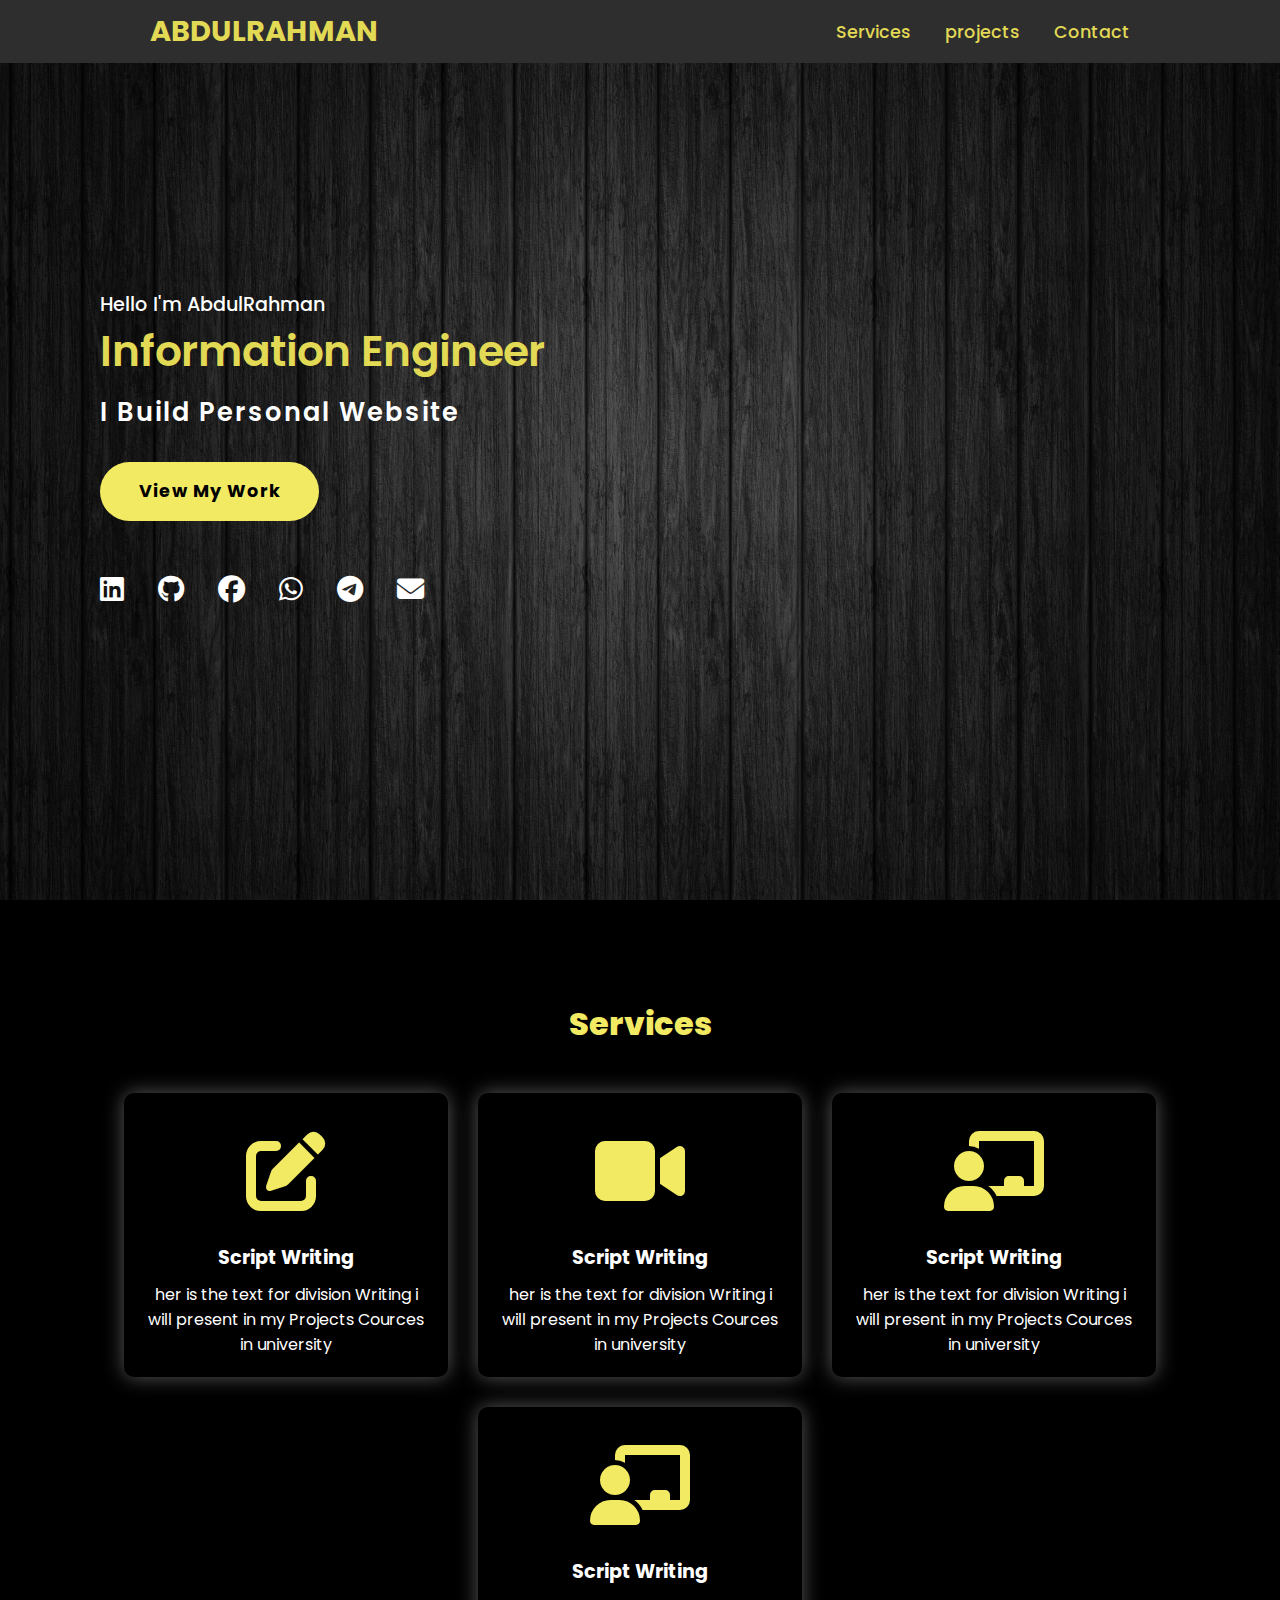
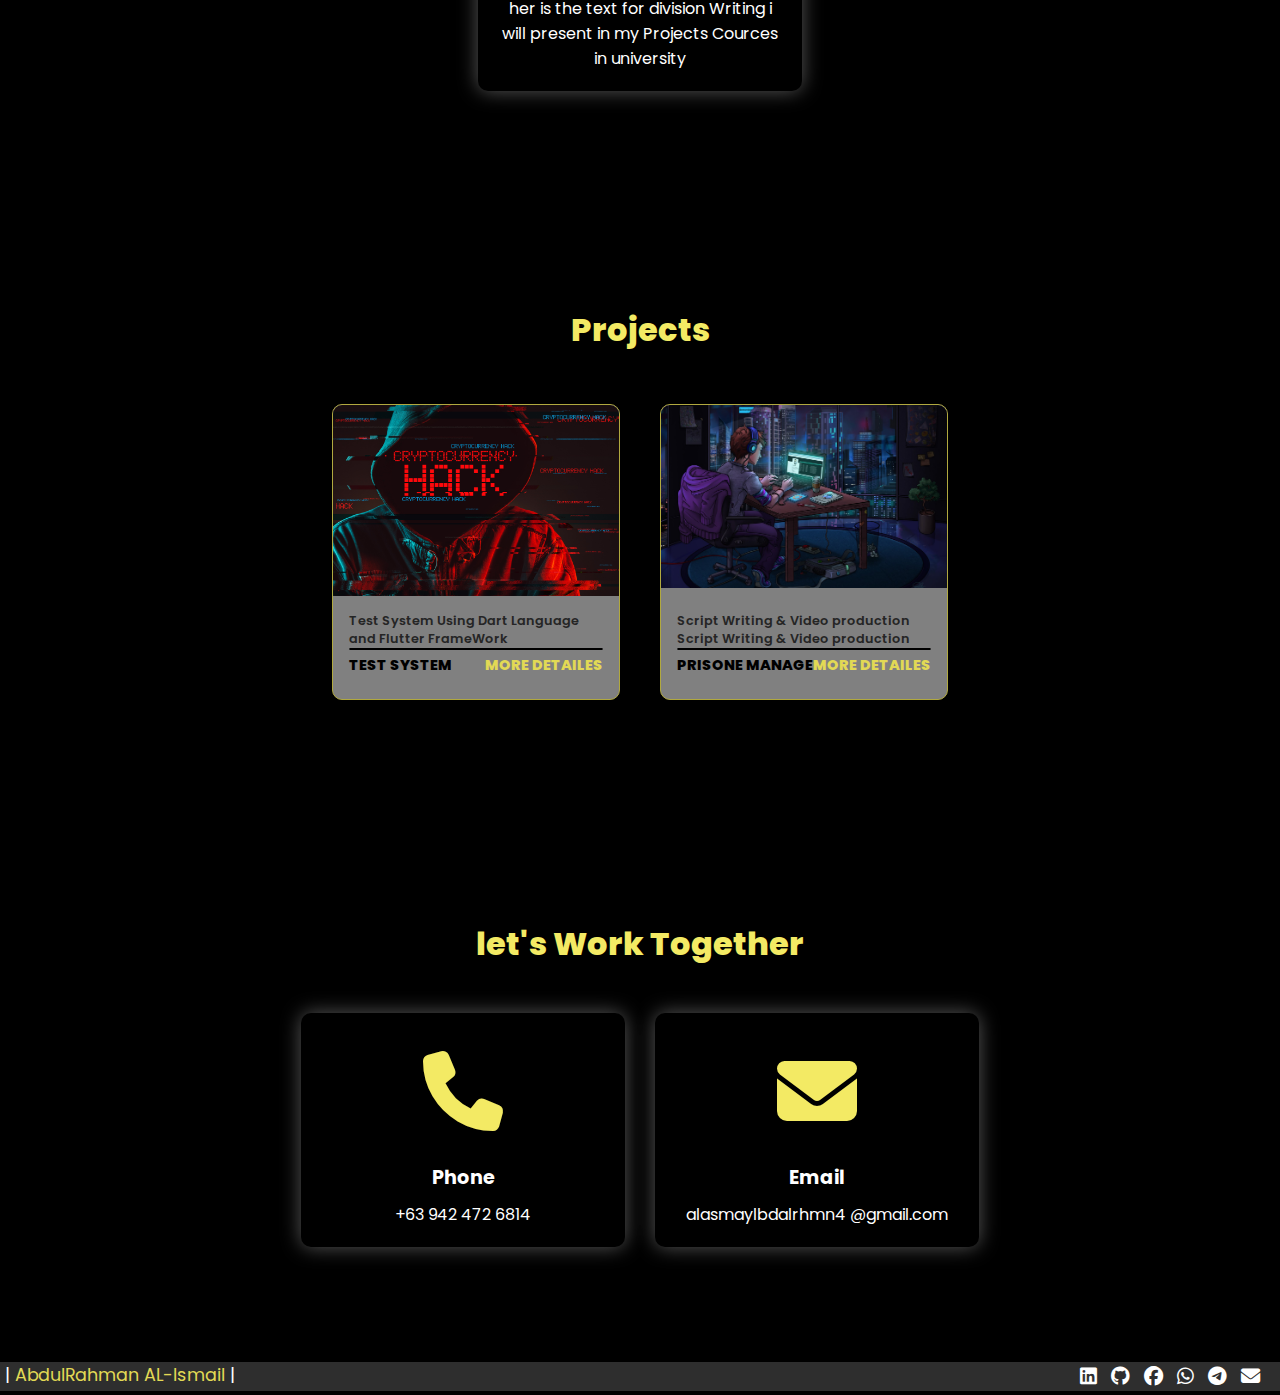
<file: index.html>
<!DOCTYPE html>
<html lang="en">

<head>
    <meta charset="UTF-8">
    <meta http-equiv="X-UA-Compatible" content="IE=edge">
    <meta name="viewport" content="width=device-width, initial-scale=1.0">
    <link rel="stylesheet" href="style.css">
    <link rel="stylesheet" href="https://cdnjs.cloudflare.com/ajax/libs/font-awesome/6.2.1/css/all.min.css">
    <title>AbdulRahman Al-Ismail</title>
</head>

<body>
    <header>
        <a href="#" class="logo">AbdulRahman</a>
        <nav class="navigation">
            <a href="#services">Services</a>
            <a href="#projects">projects</a>
            <a href="#contact">Contact</a>
        </nav>
    </header>
    <section class="main">
        <div>
            <h2>Hello I'm AbdulRahman<br> <span>Information Engineer</span></h2>
            <h3>I Build Personal Website</h3>
            <a href="#projects" class="main-btn">View My Work</a>
            <div class="social-icons">
                <a href="https://www.linkedin.com/in/abdul-rahman-al-ismail-48178323a?lipi=urn%3Ali%3Apage%3Ad_flagship3_profile_view_base_contact_details%3BPpUobvFYQHefG94EOBuu9A%3D%3D" target="_blank"><i class="fa-brands fa-linkedin"></i></a>
                <a href="https://github.com/abdul-rahmn" target="_blank"><i class="fa-brands fa-github"></i></a>
                <a href="https://www.facebook.com/profile.php?id=100048513832291" target="_blank"><i class="fa-brands fa-facebook"></i></a>
                <a href="https://wa.me/639424726814" target="_blank"><i class="fa-brands fa-whatsapp"></i></a>
                <a href="https://t.me/abdul_rahman771" target="_blank"><i class="fa-brands fa-telegram"></i></a>
                <a href="mailto:alasmaylbdalrhmn4@gmail.com" target="_blank"><i class="fa-solid fa-envelope"></i></a>
            </div>
        </div>
    </section>
    <section class="cards" id="services">
        <h2 class="title">Services</h2>
        <div class="content">
            <div class="card">
                <div class="icon">
                    <i class="fa-sharp fa-solid fa-pen-to-square"></i>
                </div>
                <div class="info">
                    <h3>Script Writing</h3>
                    <p>her is the text for division Writing i will present in my Projects Cources in university</p>
                </div>
            </div>
            <div class="card">
                <div class="icon">
                    <i class="fa-solid fa-video"></i>
                </div>
                <div class="info">
                    <h3>Script Writing</h3>
                    <p>her is the text for division Writing i will present in my Projects Cources in university</p>
                </div>
            </div>
            <div class="card">
                <div class="icon">
                    <i class="fa-solid fa-chalkboard-user"></i>
                </div>
                <div class="info">
                    <h3>Script Writing</h3>
                    <p>her is the text for division Writing i will present in my Projects Cources in university</p>
                </div>
            </div>
            <div class="card">
                <div class="icon">
                    <i class="fa-solid fa-chalkboard-user"></i>
                </div>
                <div class="info">
                    <h3>Script Writing</h3>
                    <p>her is the text for division Writing i will present in my Projects Cources in university</p>
                </div>
            </div>
        </div>

    </section>
    <section class="projects" id="projects">
        <h2 class="title">Projects</h2>
        <div class="content">
            <div class="project-card">
                <div class="project-image">
                    <img src="images/img1.png" alt="">
                </div>
                <div class="project-info">
                    <p class="project-catigory">Test System Using Dart Language and Flutter FrameWork</p>
                    <hr>
                    <strong class="project-title">
                        <span>Test System</span>
                        <a href="detailes.html" target="_self" class="more-detailes">More Detailes</a>
                    </strong>
                </div>
            </div>
            <div class="project-card">
                <div class="project-image">
                    <img src="images/img2.jpg" alt="">
                </div>
                <div class="project-info">
                    <p class="project-catigory">Script Writing & Video production Script Writing & Video production</p>
                    <hr>
                    <strong class="project-title">
                        <span>Prisone Manage</span>
                        <a href="detailes.html" target="_self" class="more-detailes">More Detailes</a>
                    </strong>
                </div>
            </div>
            <!-- <div class="project-card">
                <div class="project-image">
                    <img src="images/img1.png" alt="">
                </div>
                <div class="project-info">
                    <p class="project-catigory">Script Writing & Video production</p>
                    <hr>
                    <strong class="project-title">
                        <span>Dev Books</span>
                        <a href="detailes.html" target="_self" class="more-detailes">More Detailes</a>
                    </strong>
                </div>
            </div>
            <div class="project-card">
                <div class="project-image">
                    <img src="images/img2.jpg" alt="">
                </div>
                <div class="project-info">
                    <p class="project-catigory">Script Writing & Video production</p>
                    <hr>
                    <strong class="project-title">
                        <span>Dev Books</span>
                        <a href="detailes.html" target="_self" class="more-detailes">More Detailes</a>
                    </strong>
                </div>
            </div>
            <div class="project-card">
                <div class="project-image">
                    <img src="images/img1.png" alt="">
                </div>
                <div class="project-info">
                    <p class="project-catigory">Script Writing & Video production</p>
                    <hr>
                    <strong class="project-title">
                        <span>Dev Books</span>
                        <a href="#" class="more-detailes">More Detailes</a>
                    </strong>
                </div>
            </div> -->
        </div>
    </section>
    <section class="contact" id="contact">
        <h2 class="title">let's Work Together</h2>
        <div class="content">
            <div class="card">
                <div class="icon">
                    <i class="fa-solid fa-phone"></i>
                </div>
                <div class="info">
                    <h3>Phone</h3>
                    <p>+63 942 472 6814</p>
                </div>
            </div>
            <div class="card">
                <div class="icon">
                    <i class="fa-solid fa-envelope"></i>
                </div>
                <div class="info">
                    <h3>Email</h3>
                    <span>alasmaylbdalrhmn4 @gmail.com</span><br>
                </div>
            </div>
        </div>
    </section>
    <footer class="footer">
        <p class="footer-title">| <span>AbdulRahman AL-Ismail</span> |</p>
        <div class="social-icons">
            <a href="https://www.linkedin.com/in/abdul-rahman-al-ismail-48178323a?lipi=urn%3Ali%3Apage%3Ad_flagship3_profile_view_base_contact_details%3BPpUobvFYQHefG94EOBuu9A%3D%3D" target="_blank"><i class="fa-brands fa-linkedin"></i></a>
            <a href="https://github.com/abdul-rahmn" target="_blank"><i class="fa-brands fa-github"></i></a>
            <a href="https://www.facebook.com/profile.php?id=100048513832291" target="_blank"><i class="fa-brands fa-facebook"></i></a>
            <a href="https://wa.me/639424726814" target="_blank"><i class="fa-brands fa-whatsapp"></i></a>
            <a href="https://t.me/abdul_rahman771" target="_blank"><i class="fa-brands fa-telegram"></i></a>
            <a href="mailto:alasmaylbdalrhmn4@gmail.com" target="_blank"><i class="fa-solid fa-envelope"></i></a>
        </div>
    </footer>
</body>

</html>
</file>
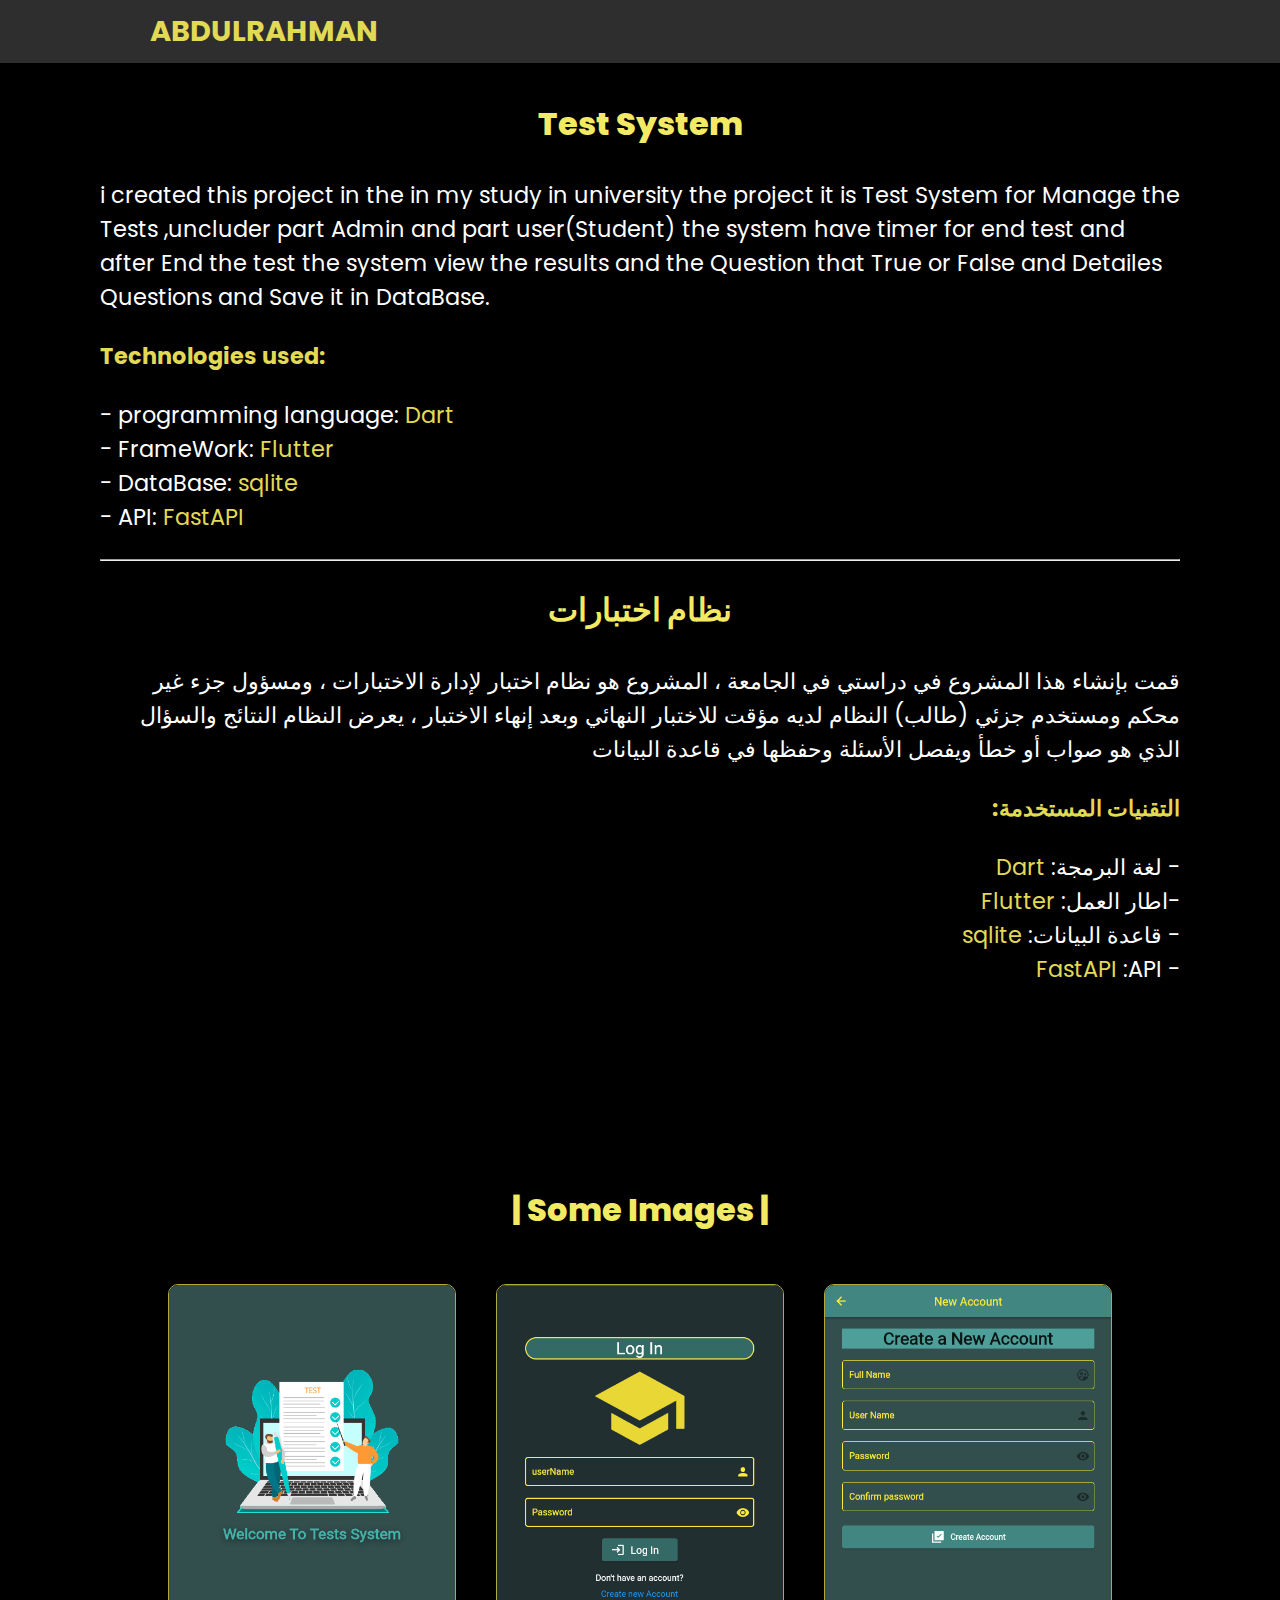
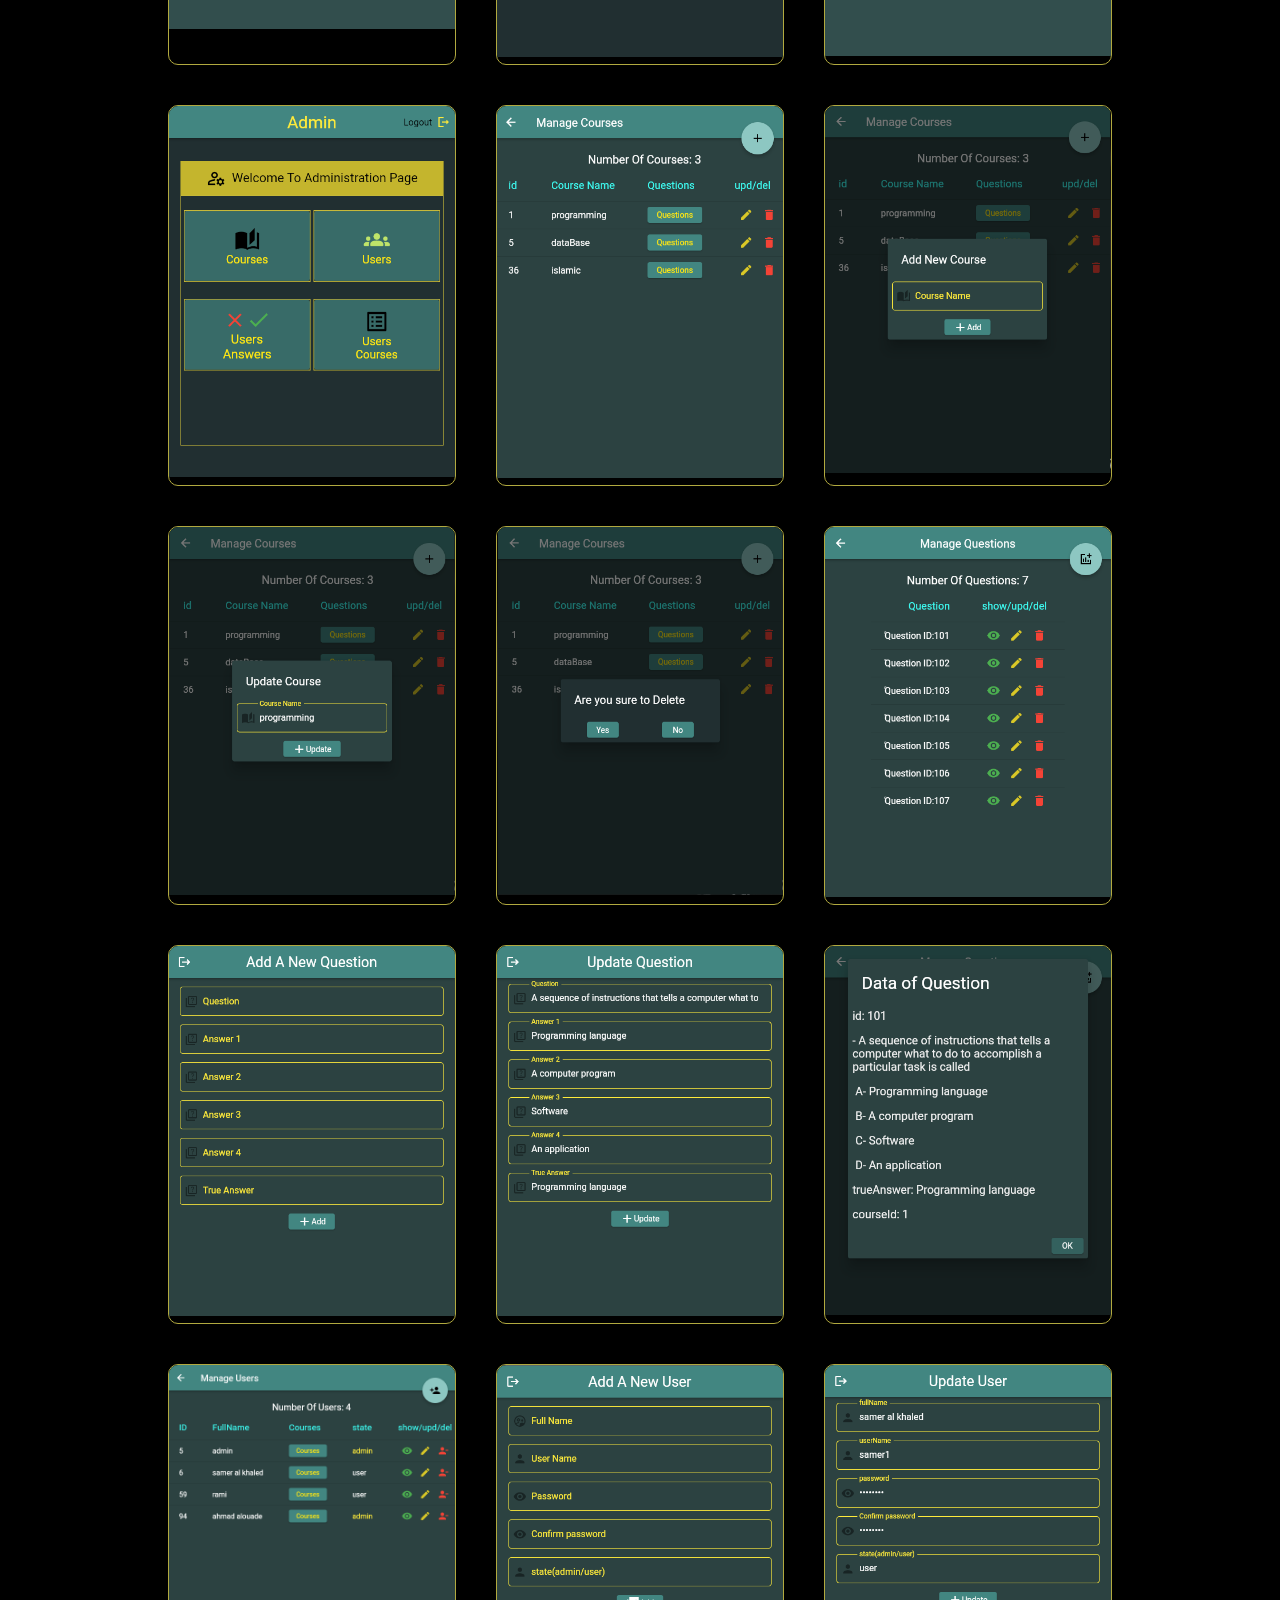
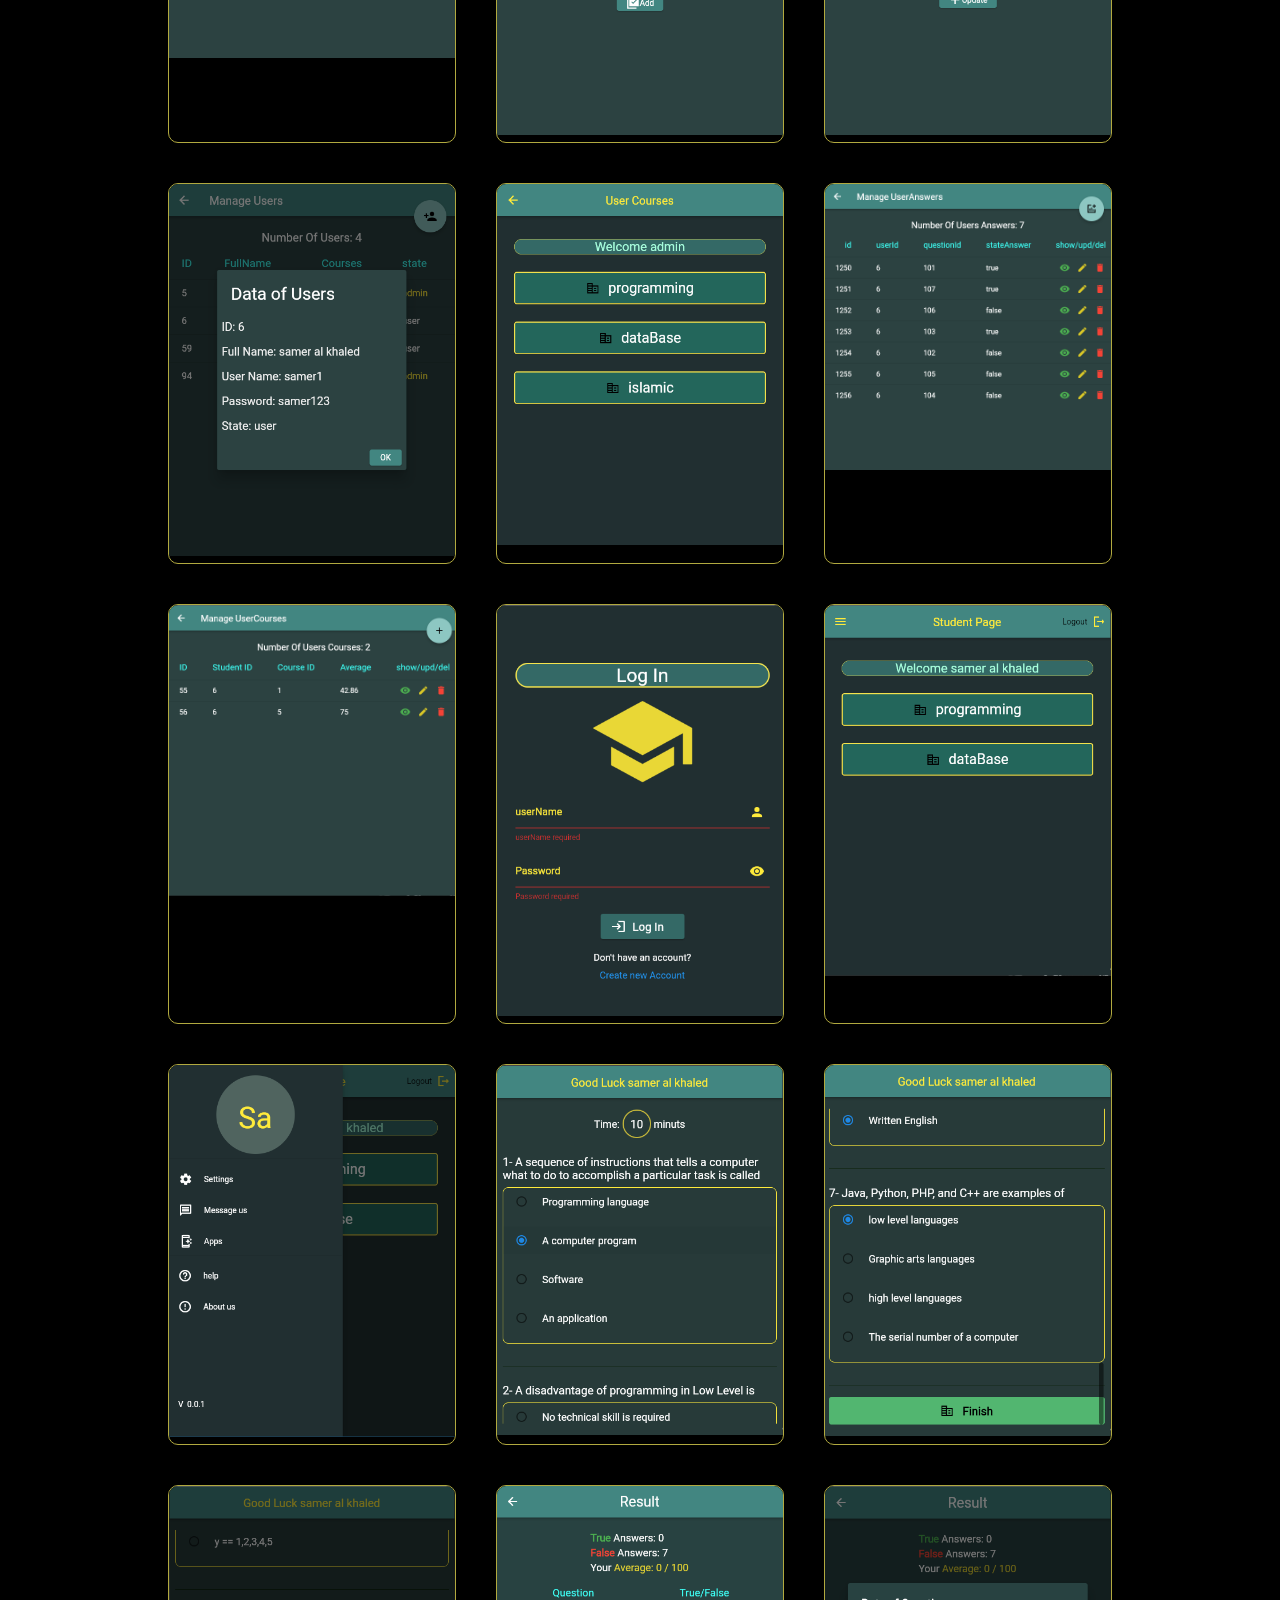
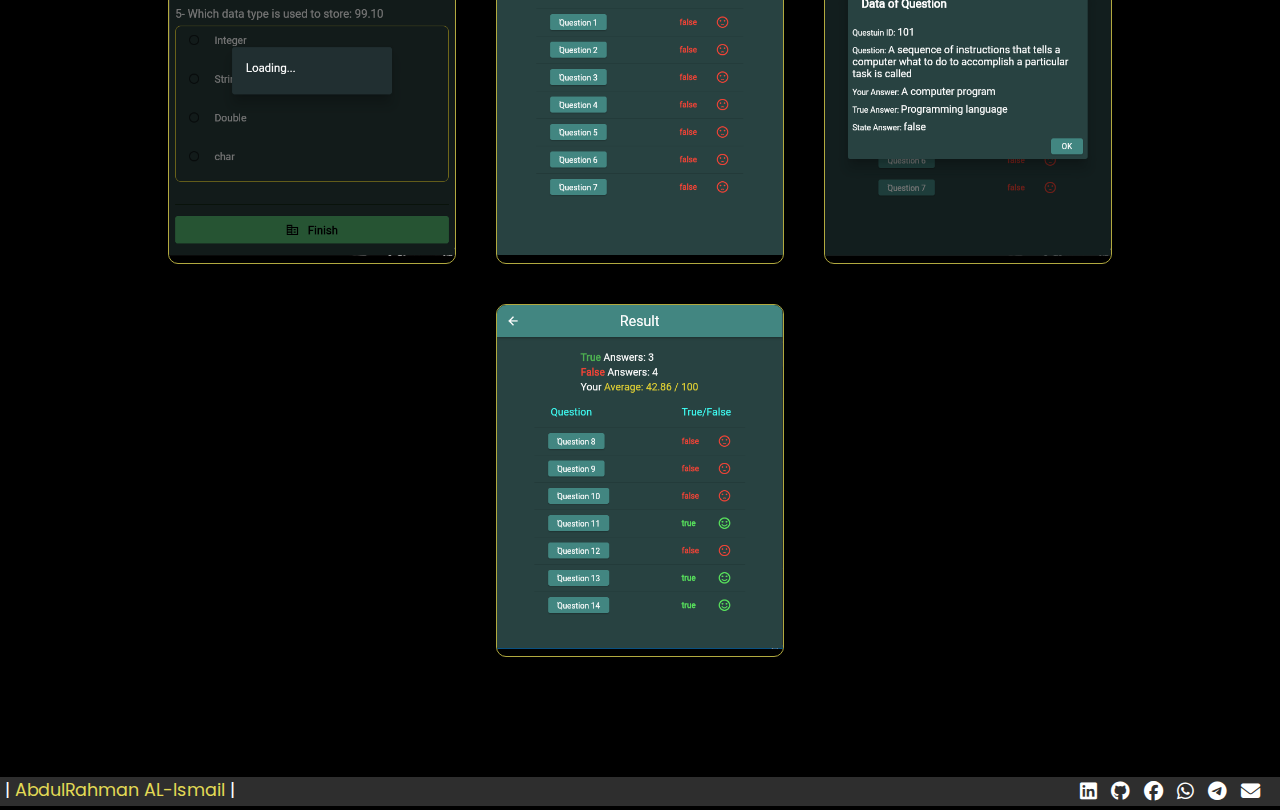
<file: detailes.html>
<!DOCTYPE html>
<html lang="en">

<head>
    <meta charset="UTF-8">
    <meta http-equiv="X-UA-Compatible" content="IE=edge">
    <meta name="viewport" content="width=device-width, initial-scale=1.0">
    <link rel="stylesheet" href="style.css">
    <link rel="stylesheet" href="https://cdnjs.cloudflare.com/ajax/libs/font-awesome/6.2.1/css/all.min.css">
    <title>Detailes</title>
</head>

<body>
    <header>
        <a href="index.html" class="logo">AbdulRahman</a>
    </header>
    <section class="cards" id="detailes">
        <h2 class="title">Test System</h2>
        <p>i created this project in the in my study in university the project it is Test System for Manage the Tests
            ,uncluder part Admin and part user(Student) the system have timer for end test and after End the test the
            system view the results and the Question that True or False and Detailes Questions and Save it in DataBase.
        </p>
        <br>
        <p><span id="detailes-techno">Technologies used:</span></p>
        <br>
        <p>- programming language: <span class="detailes-project">Dart</span></p>
        <p>- FrameWork: <span class="detailes-project">Flutter</span></p>
        <p>- DataBase: <span class="detailes-project">sqlite</span></p>
        <p>- API: <span class="detailes-project">FastAPI</span></p>
        <br><hr><br>
        <h2 class="title" id="title-AR">نظام اختبارات</h2>
        <p class="AR">قمت  بإنشاء هذا المشروع في دراستي في الجامعة ، المشروع هو نظام اختبار لإدارة الاختبارات ، ومسؤول جزء غير محكم ومستخدم جزئي (طالب) النظام لديه مؤقت للاختبار النهائي وبعد إنهاء الاختبار ، يعرض النظام النتائج والسؤال الذي هو صواب أو خطأ ويفصل الأسئلة وحفظها في قاعدة البيانات</p>
        <br>
        <p span class="AR"><span class="AR" id="detailes-techno">:التقنيات المستخدمة</p>
        <br>
        <p class="AR"><span class="detailes-project">Dart</span> :لغة البرمجة -</p>
        <p class="AR"><span class="detailes-project">Flutter</span> :اطار العمل-</p>
        <p class="AR"><span class="detailes-project">sqlite</span> :قاعدة البيانات -</p>
        <p class="AR"><span class="detailes-project">FastAPI</span> :API -</p>
    </section>
    <section class="detailes-cards" id="detailes">
        <h3 class="title">| Some Images |</h3>
        <div class="detailes-content">
            <div class="detailes-card">
                <div class="detailes-image">
                    <img src="images/test-system/1.png" alt="">
                </div>
            </div>
            <div class="detailes-card">
                <div class="detailes-image">
                    <img src="images/test-system/2.png" alt="">
                </div>
            </div>
            <div class="detailes-card">
                <div class="detailes-image">
                    <img src="images/test-system/3.png" alt="">
                </div>
            </div>
            <div class="detailes-card">
                <div class="detailes-image">
                    <img src="images/test-system/4.png" alt="">
                </div>
            </div>
            <div class="detailes-card">
                <div class="detailes-image">
                    <img src="images/test-system/5.png" alt="">
                </div>
            </div>
            <div class="detailes-card">
                <div class="detailes-image">
                    <img src="images/test-system/6.png" alt="">
                </div>
            </div>
            <div class="detailes-card">
                <div class="detailes-image">
                    <img src="images/test-system/7.png" alt="">
                </div>
            </div>
            <div class="detailes-card">
                <div class="detailes-image">
                    <img src="images/test-system/8.png" alt="">
                </div>
            </div>
            <div class="detailes-card">
                <div class="detailes-image">
                    <img src="images/test-system/9.png" alt="">
                </div>
            </div>
            <div class="detailes-card">
                <div class="detailes-image">
                    <img src="images/test-system/10.png" alt="">
                </div>
            </div>
            <div class="detailes-card">
                <div class="detailes-image">
                    <img src="images/test-system/11.png" alt="">
                </div>
            </div>
            <div class="detailes-card">
                <div class="detailes-image">
                    <img src="images/test-system/12.png" alt="">
                </div>
            </div>
            <div class="detailes-card">
                <div class="detailes-image">
                    <img src="images/test-system/14.png" alt="">
                </div>
            </div>
            <div class="detailes-card">
                <div class="detailes-image">
                    <img src="images/test-system/15.png" alt="">
                </div>
            </div>
            <div class="detailes-card">
                <div class="detailes-image">
                    <img src="images/test-system/16.png" alt="">
                </div>
            </div>
            <div class="detailes-card">
                <div class="detailes-image">
                    <img src="images/test-system/17.png" alt="">
                </div>
            </div>
            <div class="detailes-card">
                <div class="detailes-image">
                    <img src="images/test-system/19.png" alt="">
                </div>
            </div>
            <div class="detailes-card">
                <div class="detailes-image">
                    <img src="images/test-system/20.png" alt="">
                </div>
            </div>
            <div class="detailes-card">
                <div class="detailes-image">
                    <img src="images/test-system/21.png" alt="">
                </div>
            </div>
            <div class="detailes-card">
                <div class="detailes-image">
                    <img src="images/test-system/22.png" alt="">
                </div>
            </div>
            <div class="detailes-card">
                <div class="detailes-image">
                    <img src="images/test-system/23.png" alt="">
                </div>
            </div>
            <div class="detailes-card">
                <div class="detailes-image">
                    <img src="images/test-system/24.png" alt="">
                </div>
            </div>
            <div class="detailes-card">
                <div class="detailes-image">
                    <img src="images/test-system/25.png" alt="">
                </div>
            </div>
            <div class="detailes-card">
                <div class="detailes-image">
                    <img src="images/test-system/26.png" alt="">
                </div>
            </div>
            <div class="detailes-card">
                <div class="detailes-image">
                    <img src="images/test-system/27.png" alt="">
                </div>
            </div>
            <div class="detailes-card">
                <div class="detailes-image">
                    <img src="images/test-system/28.png" alt="">
                </div>
            </div>
            <div class="detailes-card">
                <div class="detailes-image">
                    <img src="images/test-system/29.png" alt="">
                </div>
            </div>
            <div class="detailes-card">
                <div class="detailes-image">
                    <img src="images/test-system/30.png" alt="">
                </div>
            </div>
        </div>
    </section>
    <footer class="footer">
        <p class="footer-title">| <span>AbdulRahman AL-Ismail</span> |</p>
        <div class="social-icons">
            <a href="https://www.linkedin.com/in/abdul-rahman-al-ismail-48178323a?lipi=urn%3Ali%3Apage%3Ad_flagship3_profile_view_base_contact_details%3BPpUobvFYQHefG94EOBuu9A%3D%3D"
                target="_blank"><i class="fa-brands fa-linkedin"></i></a>
            <a href="https://github.com/abdul-rahmn" target="_blank"><i class="fa-brands fa-github"></i></a>
            <a href="https://www.facebook.com/profile.php?id=100048513832291" target="_blank"><i
                    class="fa-brands fa-facebook"></i></a>
            <a href="https://wa.me/639424726814" target="_blank"><i class="fa-brands fa-whatsapp"></i></a>
            <a href="https://t.me/abdul_rahman771" target="_blank"><i class="fa-brands fa-telegram"></i></a>
            <a href="mailto:alasmaylbdalrhmn4@gmail.com" target="_blank"><i class="fa-solid fa-envelope"></i></a>
        </div>
    </footer>
</body>

</html>
</file>
<file: style.css>
@import url('https://fonts.googleapis.com/css2?family=Poppins:ital,wght@0,100;0,200;0,300;0,400;0,500;0,600;0,700;0,800;0,900;1,100;1,200;1,300;1,400;1,500;1,600;1,700;1,800;1,900&display=swap');

* {
    font-family: 'Poppins', sans-serif;
    margin: 0;
    padding: 0;
    box-sizing: border-box;
    scroll-behavior: smooth;
}

body {
    background-color: black;
}

header {
    background-color: rgb(46, 46, 46);
    width: 100%;
    /* تثبيت الheader */
    position: fixed;
    z-index: 999;

    display: flex;
    justify-content: space-between;
    align-items: center;
    padding: 10px 150px;
}

.logo {
    text-decoration: none;
    color: rgb(226, 217, 85);
    text-transform: uppercase;
    font-weight: 700;
    font-size: 1.8em;
}

.logo:hover {
    color: rgb(243, 234, 100);
}

.navigation a {
    color: rgb(226, 217, 85);
    text-decoration: none;
    font-size: 1.1em;
    font-weight: 500;
    padding-left: 30px;
}

.navigation a:hover {
    color: rgb(150, 230, 76);
}

/* section {
    padding: 200px 200px;
} */
section {
    background-color: black;
    padding: 100px 100px;
}

.main {
    width: 100%;
    min-height: 100vh;
    display: flex;
    align-items: center;
    background: url(images/background.jpg) no-repeat;
    background-size: cover;
    background-position: center;
    /* ثتبيت الصورة عند السكرول */
    background-attachment: fixed;
}

.main h2 {
    color: white;
    font-size: 1.2em;
    font-weight: 500;
}

.main h2 span {
    display: inline-block;
    margin-top: 1px;
    color: rgb(226, 217, 85);
    font-size: 2.2em;
    font-weight: 600;
}

.main h3 {
    color: white;
    font-size: 1.6em;
    font-weight: 600;
    letter-spacing: 2px;
    margin-top: 10px;
    margin-bottom: 30px;
}

.main-btn {
    color: black;
    background-color: rgb(243, 234, 100);
    text-decoration: none;
    font-size: 1.1em;
    font-weight: 700;
    display: inline-block;
    padding: 0.9375em 2.1875em;
    letter-spacing: 1px;
    border-radius: 150px;
    margin-bottom: 48px;
    transition: 0.5s ease;
}

.main-btn:hover {
    background-color: rgb(150, 230, 76);
    transform: scale(1.1);
}

.social-icons a {
    color: white;
    font-size: 1.7em;
    padding-right: 30px;
}

.title {
    display: flex;
    justify-content: center;
    color: rgb(243, 234, 100);
    font-size: 2em;
    font-weight: 800;
    margin-bottom: 30px;
}

.content {
    display: flex;
    justify-content: center;
    flex-direction: row;
    flex-wrap: wrap;
}

.card {
    color: white;
    background-color: black;
    width: 20.25em;
    box-shadow: 0 0px 20px rgba(255, 255, 255, 0.35);
    border-radius: 10px;
    padding: 20px;
    margin: 15px;
    transition: 0.7s ease;
}

.card:hover {
    transform: scale(1.1);
}


.icon {
    color: rgb(243, 234, 100);
    font-size: 5em;
    text-align: center;
}

.info {
    text-align: center;
}

.info h3 {
    text-align: center;
    color: rgb(255, 255, 255);
    font-size: 1.2em;
    font-weight: 700;
    margin: 10px;
}

.content .info p {
    font-size: 1em;
}

.project .content {
    margin: 30px;
}

.project-card {
    background-color: rgb(128, 128, 128);
    border: 1px solid rgb(177, 169, 63);
    min-height: 14em;
    width: 18em;
    overflow: hidden;
    border-radius: 10px;
    margin: 20px;
    transition: 0.7s ease;
}

.project-card:hover {
    transform: scale(1.1);
}

.project-card:hover {
    opacity: 0.90;
}

.project-image {
    height: 65%;
}

.project-image img {
    width: 100%;
}

.project-info {
    height: 35%;
    padding: 1em;
}

.project-info hr {
    border: 0.1em solid black;
    border-radius: 5px;
}

.project-catigory {
    font-size: 0.8em;
    font-weight: 600;
    color: rgb(37, 37, 37);
}

.project-title {
    font-size: 0.9em;
    display: flex;
    justify-content: space-between;
    text-transform: uppercase;
    font-weight: 800;
    margin-top: 5px;
}

.more-detailes {
    text-decoration: none;
    color: rgb(226, 217, 85);
}

.more-detailes:hover {
    color: rgb(150, 230, 76);
}

/* #detailes{    
    width: 70%;
} */

.detailes-content {
    display: flex;
    justify-content: center;
    flex-direction: row;
    flex-wrap: wrap;
}

#detailes p {
    color: white;
    font-size: 1.4em;
}

.detailes-card {
    background-color: black;
    border: 1px solid rgb(177, 169, 63);
    min-height: 14em;
    width: 18em;
    overflow: hidden;
    border-radius: 10px;
    margin: 20px;
    transition: 0.7s ease;
}

.detailes-card:hover {
    transform: scale(1.2);
}

.detailes-image {
    height: 65%;
}

.detailes-image img {
    size: cover;
    width: 100%;
}

.detailes-project {
    color: rgb(226, 217, 85);
}

#detailes-techno {
    color: rgb(226, 217, 85);
    font-weight: 700;
}

.AR {
    text-align: right;
}

.footer {
    background-color: rgb(46, 46, 46);
    color: white;
    padding: 2em;
    display: flex;
    justify-content: space-between;
    padding: 0 15px 0 5px;
}

.footer-title {
    font-size: 1.1em;
}

.footer-title span {
    color: rgb(226, 217, 85);
}

.footer .social-icons a {
    font-size: 1.2em;
    padding: 5px;
}

@media(max-width: 1023px) {
    header {
        padding: 12px 20px;
    }

    .navigation a {
        padding-left: 10px;
    }

    .title {
        font-size: 1.5em;
    }

    section {
        padding: 80px 20px;
    }

    .main h2 {
        font-size: 1em;
    }

    .main h3 {
        font-size: 1.5em;
    }

    .content {
        flex-direction: column;
        align-items: center;
    }

}

@media (max-width: 641px) {
    body {
        /* ==> 1em=12 px ::: defualt is 1em=16px*/
        font-size: 12px;
    }

    .logo {
        font-size: 1.2em;
    }

    .main h2 {
        font-size: 0.8em;
    }

    .main h3 {
        font-size: 1.4em;
    }
}

@media(max-width: 400px) {
    body {
        /* ==> 1em=10 px ::: defualt is 1em=16px*/
        font-size: 10px;
    }

    .social-icons {
        padding-left: 5px;
    }
}
</file>
